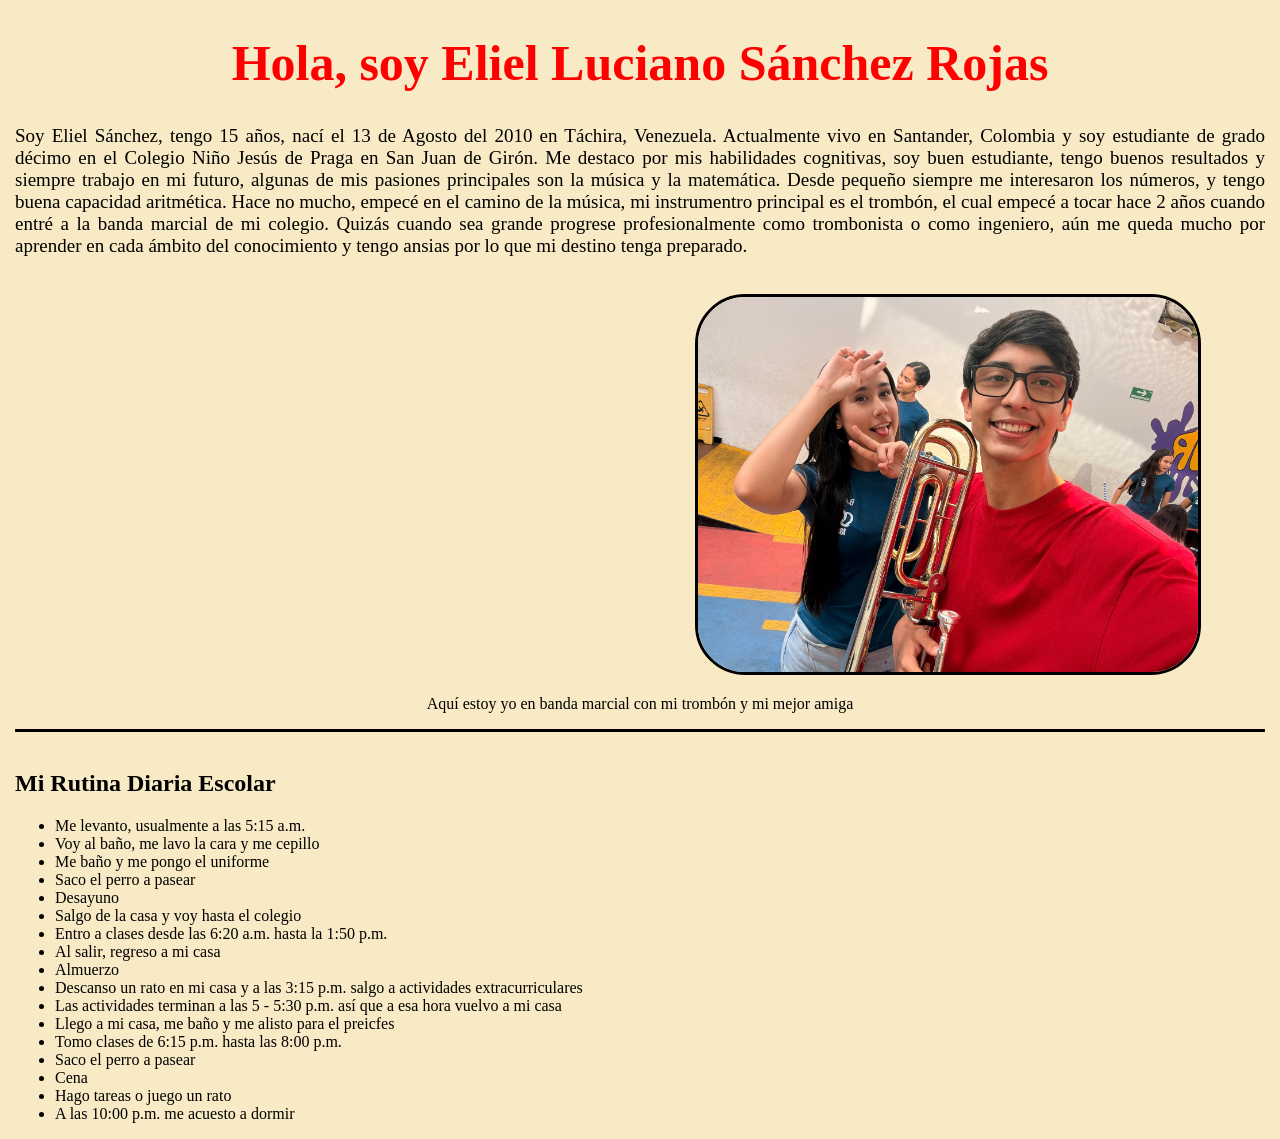
<file: Presentación.html>
<!DOCTYPE html>
<html lang="en">
<head>
    <meta charset="UTF-8">
    <meta name="viewport" content="width=device-width, initial-scale=1.0">
    <title>Eliel Sánchez</title>
    <link rel="stylesheet" href="presentación.css">
</head>
<body>
   
    <!-- hacer un h1 que diga Hola Eliel Luciano Sánchez Rojas, un párrafo con una presentación completa, una imagen mía y una lista no ordenada de mi rutina diara (explícita) -->
     <h1>Hola, soy Eliel Luciano Sánchez Rojas</h1>
     <div id="parrafo1"><p> Soy Eliel Sánchez, tengo 15 años, nací el 13 de Agosto del 2010 en Táchira, Venezuela. Actualmente vivo en Santander, Colombia y soy estudiante de grado décimo en el Colegio Niño Jesús de Praga en San Juan de Girón. 
        Me destaco por mis habilidades cognitivas, soy buen estudiante, tengo buenos resultados y siempre trabajo en mi futuro, algunas de mis pasiones principales son la música y la matemática.
        Desde pequeño siempre me interesaron los números, y tengo buena capacidad aritmética. Hace no mucho, empecé en el camino de la música, mi instrumentro principal es el trombón, el cual empecé a tocar hace 2 años cuando entré a la banda marcial de mi colegio.
        Quizás cuando sea grande progrese profesionalmente como trombonista o como ingeniero, aún me queda mucho por aprender en cada ámbito del conocimiento y tengo ansias por lo que mi destino tenga preparado.
     </p></div>
     <br>
     <img src="imágenes/512a2b88-24e3-45bc-9e65-6e0edf793e11.jpeg" alt="error" width="500px">
     <div id="parrafo2"><p>Aquí estoy yo en banda marcial con mi trombón y mi mejor amiga</p>
     </div>
     <br>
     <h2>Mi Rutina Diaria Escolar</h2>
     <ul>
        <li>Me levanto, usualmente a las 5:15 a.m.</li>
        <li>Voy al baño, me lavo la cara y me cepillo</li>
        <li>Me baño y me pongo el uniforme</li>
        <li>Saco el perro a pasear</li>
        <li>Desayuno</li>
        <li>Salgo de la casa y voy hasta el colegio</li>
        <li>Entro a clases desde las 6:20 a.m. hasta la 1:50 p.m.</li>
        <li>Al salir, regreso a mi casa</li>
        <li>Almuerzo</li>
        <li>Descanso un rato en mi casa y a las 3:15 p.m. salgo a actividades extracurriculares</li>
        <li>Las actividades terminan a las 5 - 5:30 p.m. así que a esa hora vuelvo a mi casa</li>
        <li>Llego a mi casa, me baño y me alisto para el preicfes</li>
        <li>Tomo clases de 6:15 p.m. hasta las 8:00 p.m.</li>
        <li>Saco el perro a pasear</li>
        <li>Cena</li>
        <li>Hago tareas o juego un rato</li>
        <li>A las 10:00 p.m. me acuesto a dormir</li>
     </ul>
</body>
</html>
</file>
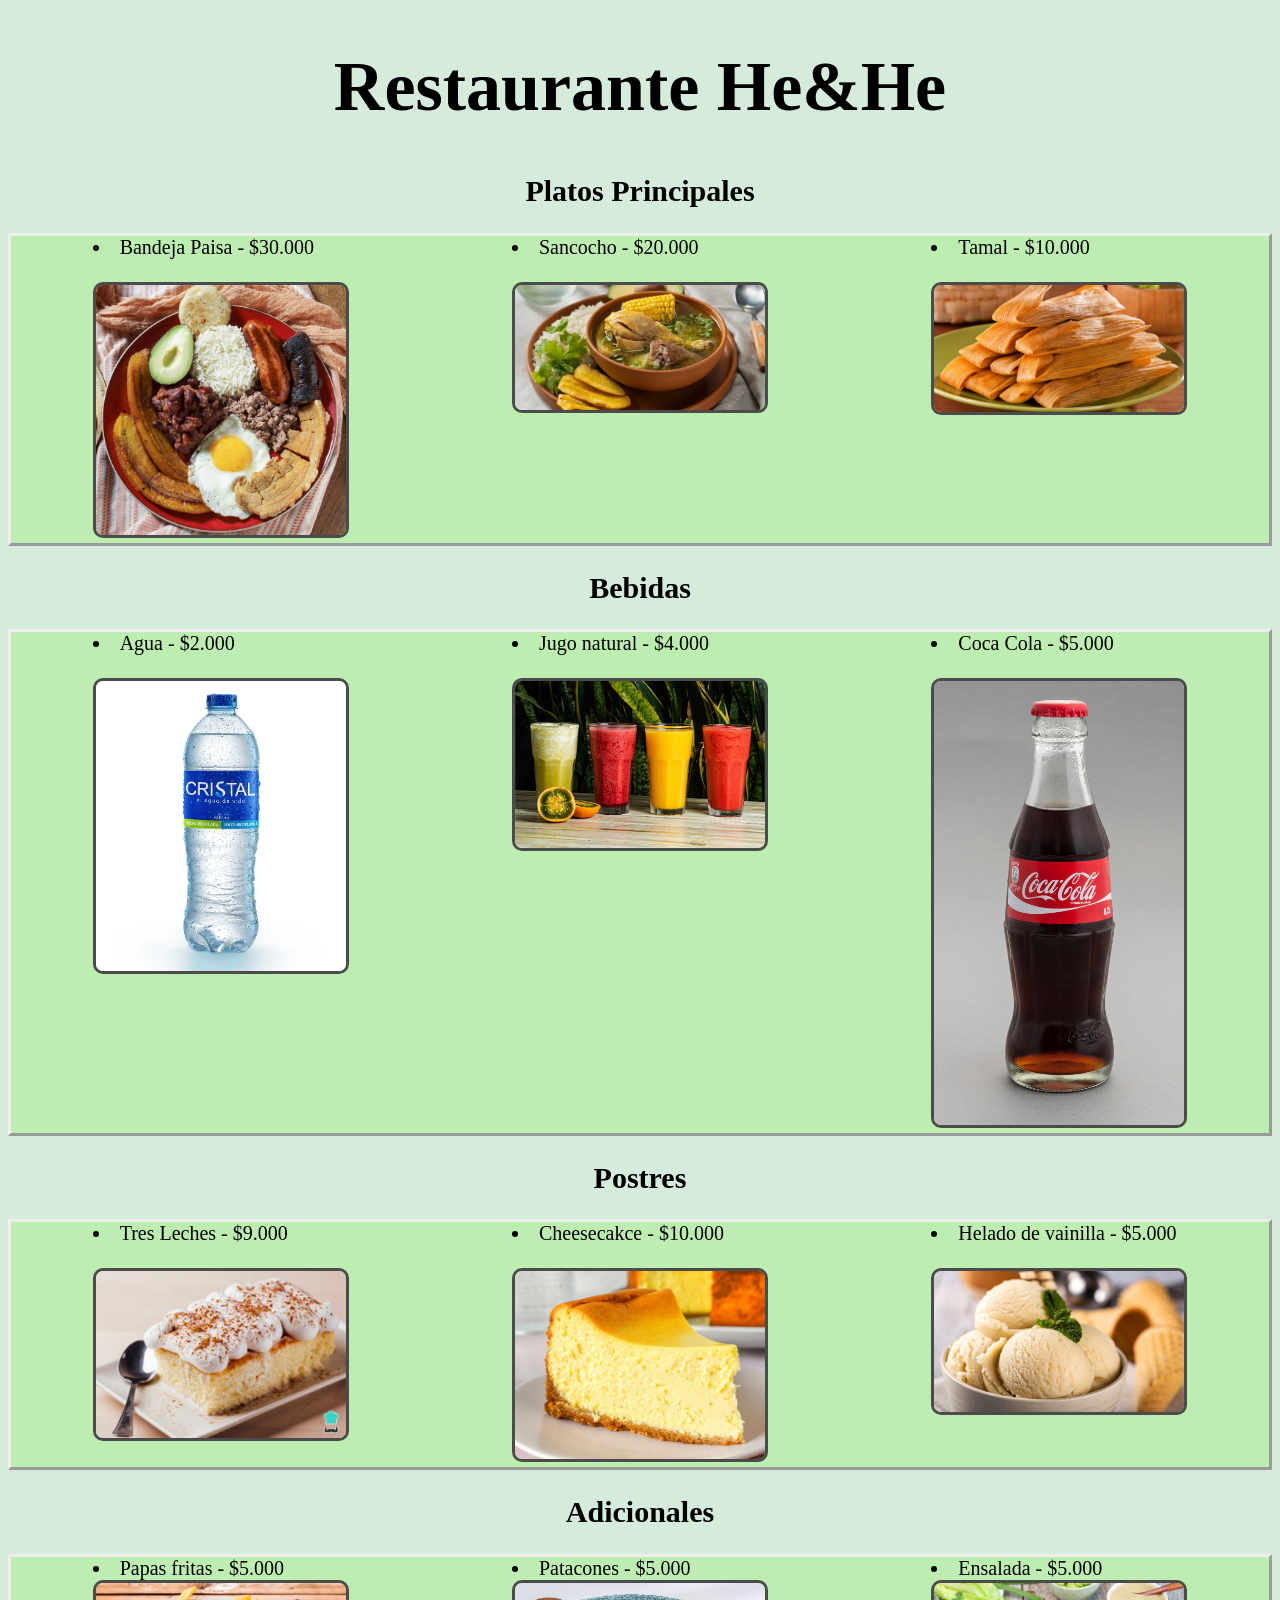
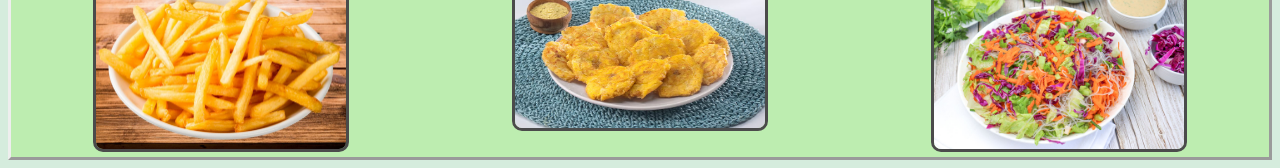
<file: Restaurante.html>
<!DOCTYPE html>
<html lang="en">
<head>
    <meta charset="UTF-8">
    <meta name="viewport" content="width=device-width, initial-scale=1.0">
    <title>Restaurante</title>
    <link rel="stylesheet" href="restaurante.css">
</head>
<body>
    <!-- h1 con el nombre del restaurante, h2 con la sección del menú (bebidas, postres, platos y adicionales) con 3 de cada una, lista no ordenada de secciones con precio, una imagen de cada una-->
    <h1>Restaurante He&He</h1>

    <h2>Platos Principales</h2>
    <div class="p_principales">
       
        <div><li>Bandeja Paisa - $30.000</li> <br> <img src="imágenes/bandeja-paisa-2fp.jpg" alt="error" width="250px"></div>
       
        <div><li>Sancocho - $20.000</li> <br> <img src="imágenes/sancocho.webp" alt="error" width="250px"></div>
      
        <div><li>Tamal - $10.000</li> <br> <img src="imágenes/Tamales_mexicanos.jpg" alt="error" width="250px"></div>
    </div>

    <h2>Bebidas</h2>
    <div class="bebidas">

        <div><li>Agua - $2.000</li> <br> <img src="imágenes/Agua-Cristal-sin-gas-600-ML-1.jpg" alt="error" width="250px"></div>
        
        <div><li>Jugo natural - $4.000</li> <br> <img src="imágenes/JUGOS.jpg" alt="error" width="250px"></div>
        
        <div><li>Coca Cola - $5.000</li> <br> <img src="imágenes/15-09-26-RalfR-WLC-0098_-_Coca-Cola_glass_bottle_(Germany).jpg" alt="error" width="250px"></div>
   </div>

    <h2>Postres</h2>
    <div class="postres">
        
        <div><li>Tres Leches - $9.000 </li> <br> <img src="imágenes/torta_tres_leches_8910_600.jpg" alt="error" width="250px"></div>
        
        <div><li>Cheesecakce - $10.000</li> <br> <img src="imágenes/cheesecake.jpg" alt="error" width="250px"></div>
        
        <div><li>Helado de vainilla - $5.000</li> <br> <img src="imágenes/helado de vainilla.jpg" alt="error" width="250px"></div>
   </div>
  
    <h2>Adicionales</h2>
    <div class="adicionales">

        <div><li>Papas fritas - $5.000</li> <img src="imágenes/patatas-fritas-crujientes-francesa-1.jpg" alt="error" width="250px"></div>
        
        <div><li>Patacones - $5.000</li> <img src="imágenes/patacones.avif" alt="error" width="250px"></div>
        
        <div><li>Ensalada - $5.000</li> <img src="imágenes/thai-peanut-salad.jpg" alt="error" width="250px"></div>
    </div>
</body>
</html>
</file>
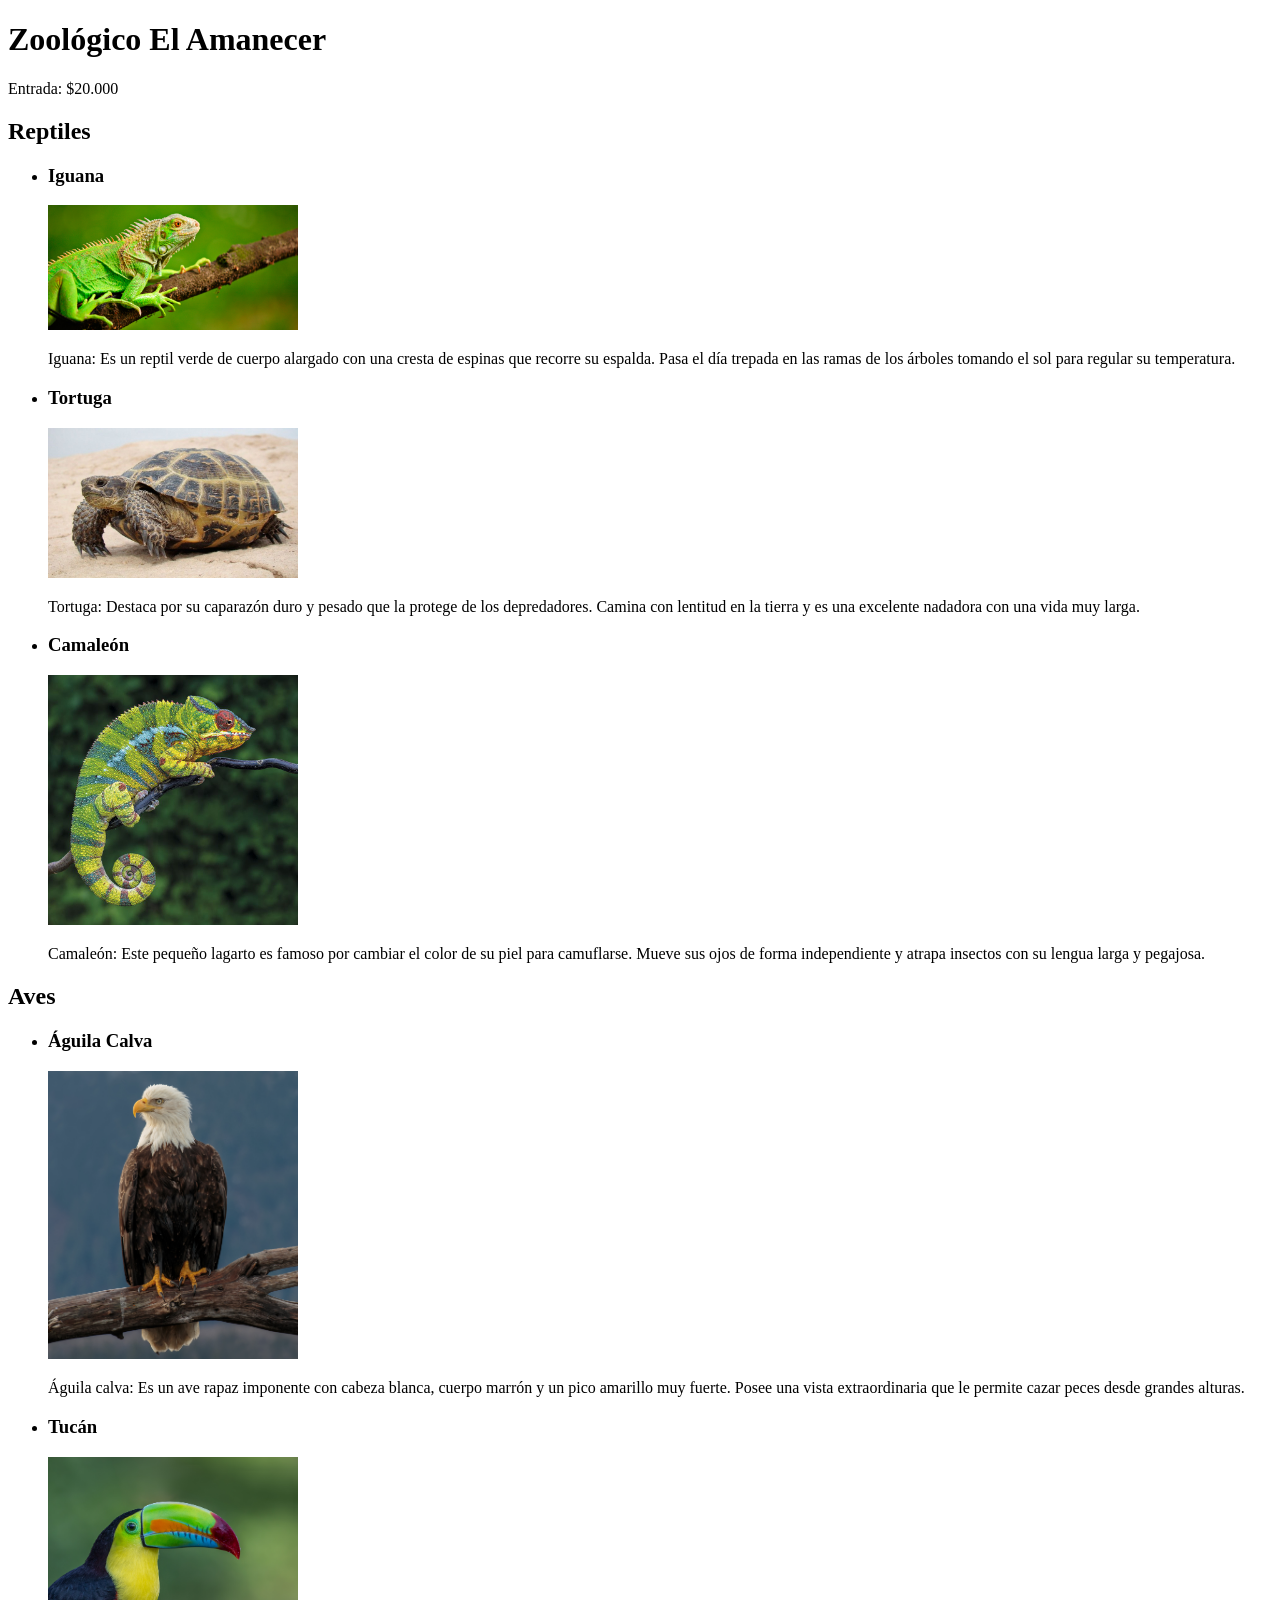
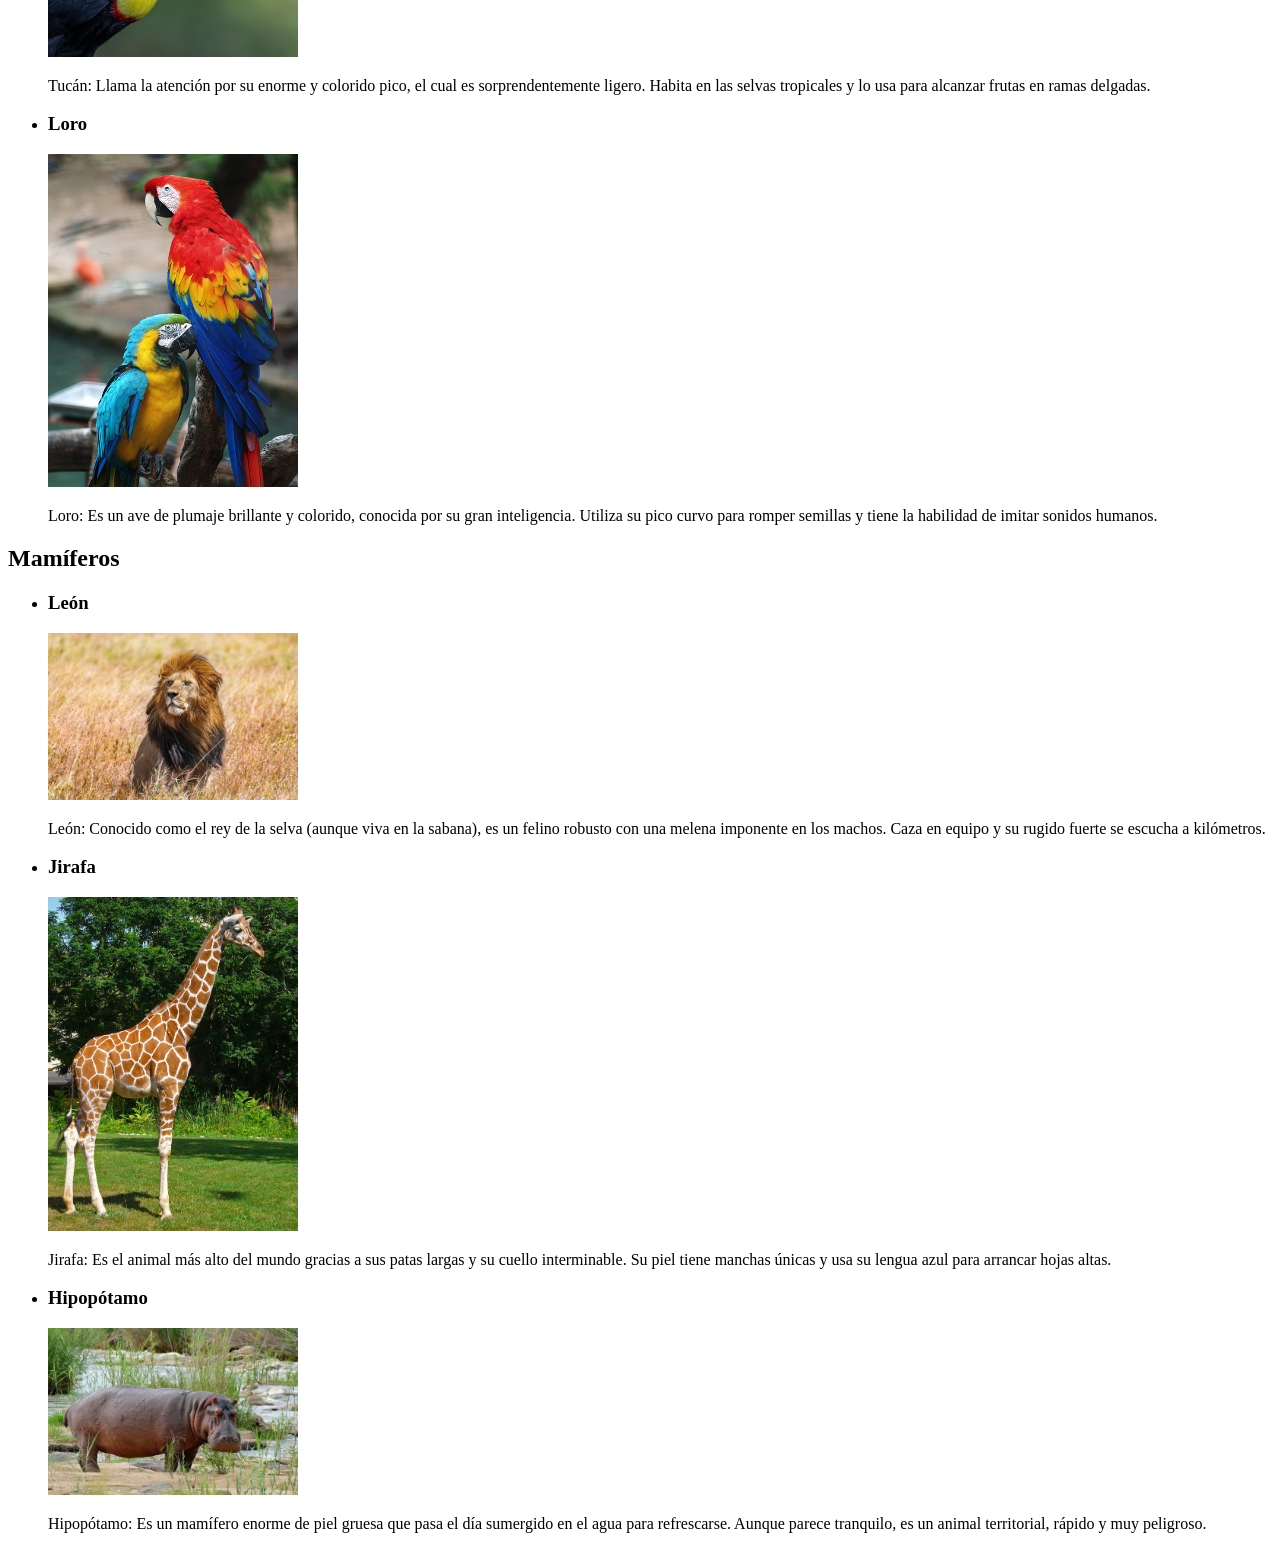
<file: zoológico.html>
<!DOCTYPE html>
<html lang="en">
<head>
    <meta charset="UTF-8">
    <meta name="viewport" content="width=device-width, initial-scale=1.0">
    <title>Zoológico El Amanecer</title>
</head>
<body>
    <!-- zoológico con 3 secciones, reptiles, aves, otro, h3 con nombre del animal, una imagen y un párrafo, 3 animales x seccion -->
    <h1>Zoológico El Amanecer</h1>
    <p>Entrada: $20.000</p>
    <h2>Reptiles</h2>
    <ul>
        <li><h3>Iguana</h3></li> <img src="zoológico/iguana-cuidados-manejo.jpg" alt="error" width="250px"> 
        <p>Iguana: Es un reptil verde de cuerpo alargado con una cresta de espinas que recorre su espalda. Pasa el día trepada en las ramas de los árboles tomando el sol para regular su temperatura.</p>
        <li><h3>Tortuga</h3></li> <img src="zoológico/tortuga-rusa.jpg" alt="error" width="250px">
        <p>Tortuga: Destaca por su caparazón duro y pesado que la protege de los depredadores. Camina con lentitud en la tierra y es una excelente nadadora con una vida muy larga.</p>
        <li><h3>Camaleón</h3></li> <img src="zoológico/camaleon_3f5dd7c4_800x800.jpg" alt="error" width="250px">
        <p>Camaleón: Este pequeño lagarto es famoso por cambiar el color de su piel para camuflarse. Mueve sus ojos de forma independiente y atrapa insectos con su lengua larga y pegajosa.</p>
    </ul>

    <h2>Aves</h2>
    <ul>
        <li><h3>Águila Calva</h3></li> <img src="zoológico/Bald_Eagle.jpg" alt="error" width="250px">
        <p>Águila calva: Es un ave rapaz imponente con cabeza blanca, cuerpo marrón y un pico amarillo muy fuerte. Posee una vista extraordinaria que le permite cazar peces desde grandes alturas.</p>
        <li><h3>Tucán</h3></li> <img src="zoológico/tucan16201157519).jpg" alt="error" width="250px">
        <p>Tucán: Llama la atención por su enorme y colorido pico, el cual es sorprendentemente ligero. Habita en las selvas tropicales y lo usa para alcanzar frutas en ramas delgadas.</p>
        <li><h3>Loro</h3></li> <img src="zoológico/loro.jpg" alt="error" width="250px">
        <p>Loro: Es un ave de plumaje brillante y colorido, conocida por su gran inteligencia. Utiliza su pico curvo para romper semillas y tiene la habilidad de imitar sonidos humanos.</p>
    </ul>
    
    <h2>Mamíferos</h2>
    <ul>
        <li><h3>León</h3></li> <img src="zoológico/leon.jpg" alt="error" width="250px">
        <p>León: Conocido como el rey de la selva (aunque viva en la sabana), es un felino robusto con una melena imponente en los machos. Caza en equipo y su rugido fuerte se escucha a kilómetros.</p>
        <li><h3>Jirafa</h3></li> <img src="zoológico/Giraffa.jpeg" alt="error" width="250px">
        <p>Jirafa: Es el animal más alto del mundo gracias a sus patas largas y su cuello interminable. Su piel tiene manchas únicas y usa su lengua azul para arrancar hojas altas.</p>
        <li><h3>Hipopótamo</h3></li> <img src="zoológico/hipopotamo.webp" alt="error" width="250px">
        <p>Hipopótamo: Es un mamífero enorme de piel gruesa que pasa el día sumergido en el agua para refrescarse. Aunque parece tranquilo, es un animal territorial, rápido y muy peligroso.</p>
    </ul>

</body>
</html>
</file>
<file: presentación.css>
h1{
    color: red;
    font-size: 50px;
    text-align: center;
    
}

img{
    border-radius: 50px;
    position: relative;
    left: 680px;
    border: black, solid;
    
}

#parrafo1{
    font-size: 19px;
    text-align: justify;
    
    
}

#parrafo2{
    text-align: center;
    border-bottom: 3px black solid;
}

body{
    background-color: rgb(249, 234, 198);
    margin: 15px;
}
</file>
<file: restaurante.css>
body{
    background-color: rgb(213, 236, 221);
}

h1{
    text-align: center;
    font-size: 70px;
    font-family: 'Franklin Gothic Medium';
    font: bold;
}

h2{
    text-align: center;
    font-size: 30px;
}

img{
    border: solid, rgb(75, 75, 75);
    border-radius: 10px;
}

.p_principales{
    font-size: 20px;
    border: outset;
    display: grid;
    justify-items: center;
    grid-template-columns: auto auto auto;
    background-color: rgb(189, 237, 176);
}

.bebidas{
    font-size: 20px;
    border: outset;
    display: grid;
    justify-items: center;
    grid-template-columns: auto auto auto;
    background-color: rgb(189, 237, 176);
}

.postres{
    font-size: 20px;
    border: outset;
    display: grid;
    justify-items: center;
    grid-template-columns: auto auto auto;
    background-color: rgb(189, 237, 176);
}

.adicionales{
    font-size: 20px;
    border: outset;
    display: grid;
    justify-items: center;
    grid-template-columns: auto auto auto;
    background-color: rgb(189, 237, 176);
}
</file>
